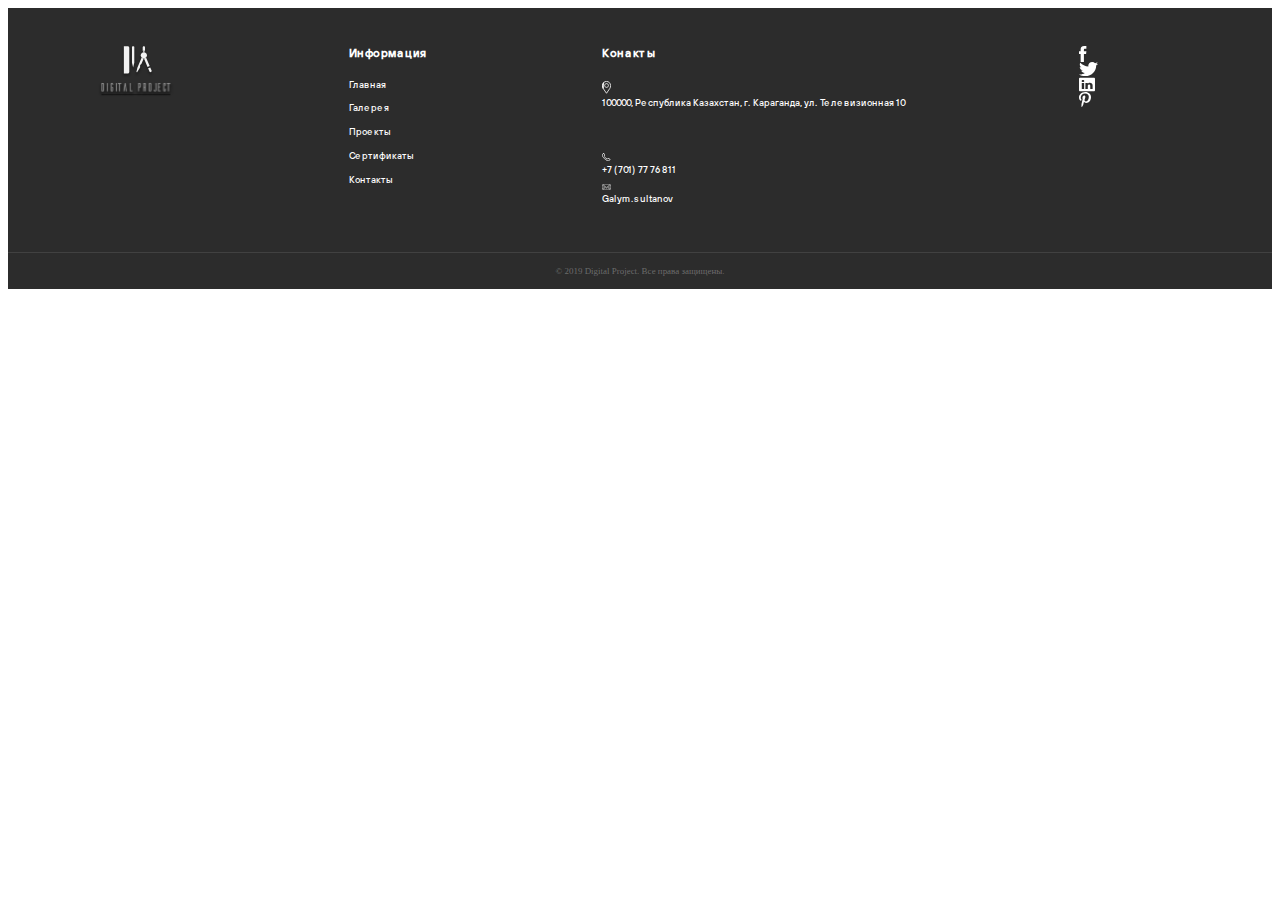
<file: footer.html>
<!DOCTYPE html>
<html lang="ru">
<head>
    <meta charset="UTF-8">
    <meta http-equiv="X-UA-Compatible" content="IE=edge">
    <meta name="viewport" content="width=device-width, initial-scale=1.0">
    <title>Footer</title>
    <link rel="stylesheet" href="./assets/styles/font.css">
    <link rel="stylesheet" href="./assets/styles/footer.css">
</head>
<body>
    <footer class="footer">
        <div class="footer-main">
            <div class="footer-logo">
                <div class="footer-logo-img">
                    <img src="./assets/images/logo-footer.svg" alt="footer-logo">
                </div>
            </div>
            <div class="footer-inform">
                <h3 class="footer-heading">Информация</h3>
                <ul class="footer-menu">
                    <li class="footer-menu-item footer-text">Главная</li>
                    <li class="footer-menu-item footer-text">Галерея</li>
                    <li class="footer-menu-item footer-text">Проекты</li>
                    <li class="footer-menu-item footer-text">Сертификаты</li>
                    <li class="footer-menu-item footer-text">Контакты</li>
                </ul>
            </div>
            <div class="footer-contacts">
                <h3 class="footer-heading">Конакты</h3>
                <div class="footer-address">
                    <div class="contact-icon">
                        <img src="./assets/icons/pin.svg" alt="pin">
                    </div>
                    <p class="footer-text">100000, Республика  Казахстан, г. Караганда, ул. Телевизионная 10</p>
                </div>
                <div class="footer-phone">
                    <div class="contact-icon">
                        <img src="./assets/icons/cell.svg" alt="cell">
                    </div>
                    <p class="footer-text">+7 (701) 77 76 811</p>
                </div>
                <div class="footer-email">
                    <div class="contact-icon">
                        <img src="./assets/icons/envelope.svg" alt="envelope">
                    </div>
                    <p class="footer-text">Galym.sultanov</p>
                </div>
            </div>
            <div class="footer-social">
                <div class="social-icon">
                    <img src="./assets/icons/facebook.svg" alt="facebook">
                </div>
                <div class="social-icon">
                    <img src="./assets/icons/twitter.svg" alt="twitter">
                </div>
                <div class="social-icon">
                    <img src="./assets/icons/LinkedIn.svg" alt="LinkedIn">
                </div>
                <div class="social-icon">
                    <img src="./assets/icons/Pinterest.svg" alt="pinterest">
                </div>
            </div>
        </div>
        <div class="footer-copyright">
            <p class="copyright">© 2019 Digital Project. Все права защищены.</p>
        </div>
    </footer>
</body>
</html>
</file>
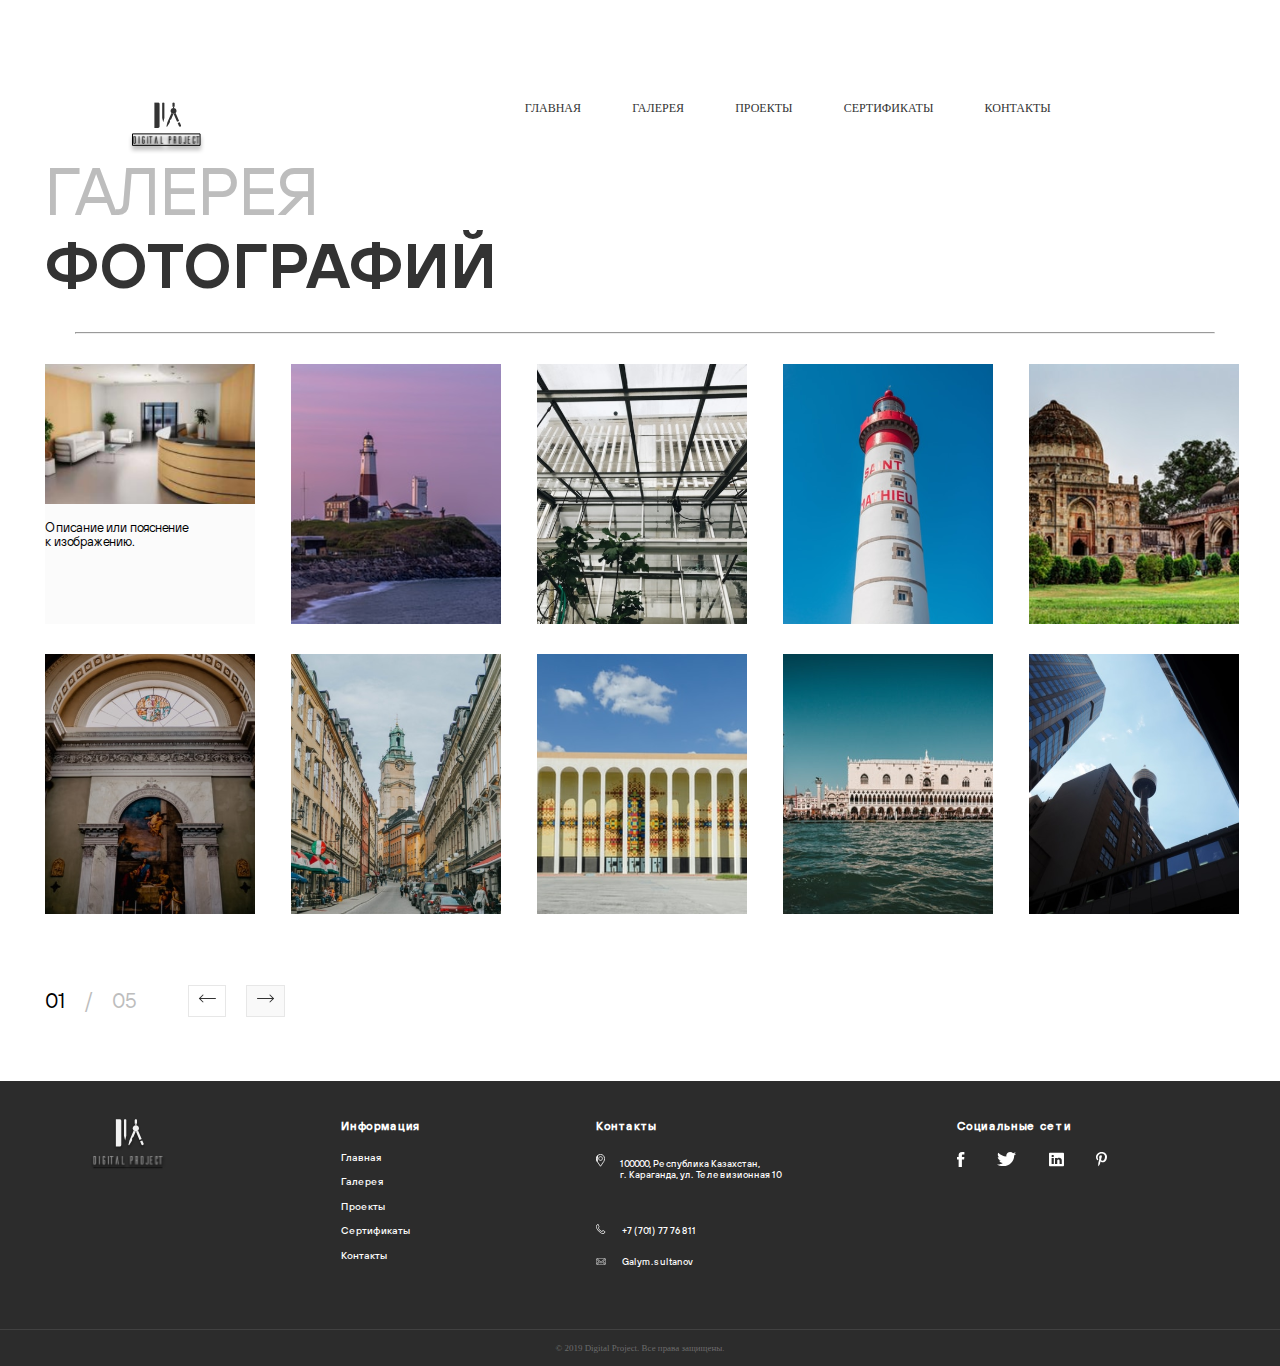
<file: page2.html>
<!DOCTYPE html>
<html lang="ru">

<head>
    <meta charset="UTF-8">
    <meta http-equiv="X-UA-Compatible" content="IE=edge">
    <meta name="viewport" content="width=device-width, initial-scale=1">
    <title>Page2</title>
    <link rel="stylesheet" href="./assets/styles/font.css">
    <link rel="stylesheet" href="./assets/styles/normalize.css">
    <link rel="stylesheet" href="./assets/styles/page2.css">
    <link rel="stylesheet" href="./assets/styles/header.css">
    <link rel="stylesheet" href="./assets/styles/footer.css">
</head>

<body>
    <div class="conteiner-main">
        <header>
            <nav class="menu_nav">
                <img class="logo" src="./assets/images/logo.svg" alt="the site logo" />
                <a class="nav_name" href="./index.html">ГЛАВНАЯ</a>
                <a class="nav_name" href="./page2.html">ГАЛЕРЕЯ</a>
                <a class="nav_name" href="./page3.html">ПРОЕКТЫ</a>
                <a class="nav_name" href="./page5.html">СЕРТИФИКАТЫ</a>
                <a class="nav_name line" href="./page6.html">КОНТАКТЫ</a>
            </nav>
        </header>
    </div>
    <main class="main">

        <h1>ГАЛЕРЕЯ<span class="part2">ФОТОГРАФИЙ</span></h1>
        <hr>
        <div class="gallery">
            <div class="first_img">
                <img class="image" src="assets/images/image19.svg" alt="photo1">
                <p>Описание или пояснение <br> к изображению.</p>
            </div>
            <img class="images" src="assets/images/Rectangle23.svg" alt="photo2">
            <img class="images" src="assets/images/Rectangle24.svg" alt="photo3">
            <img class="images" src="assets/images/Rectangle25.svg" alt="photo4">
            <img class="images" src="assets/images/Rectangle26.svg" alt="photo5">
            <img class="images" src="assets/images/Rectangle27.svg" alt="photo6">
            <img class="images" src="assets/images/Rectangle28.svg" alt="photo7">
            <img class="images" src="assets/images/Rectangle29.svg" alt="photo8">
            <img class="images" src="assets/images/Rectangle30.svg" alt="photo9">
            <img class="images" src="assets/images/Rectangle31.svg" alt="photo10">
        </div>
        <div class="page_number">
            <div class="numbers">01</div>
            <div class="numbers" id="pin">/</div>
            <div class="numbers" id="five">05</div>
            <img class="pin" src="assets/icons/pin.svg" alt="pin">
            <button class="btn1"> <img src="assets/icons/arrow-2-left-long.svg" alt="leftlong"></button>
            <button class="btn2"> <img src="assets/icons/arrow-2-right-long.svg" alt="rightlong"></button>
        </div>
    </main>
    <footer class="footer">
        <div class="footer-main">
            <div class="footer-logo">
                <div class="footer-logo-img">
                    <img src="./assets/images/logo-footer.svg" alt="footer-logo">
                </div>
            </div>
            <div class="footer-inform">
                <h3 class="footer-heading">Информация</h3>
                <ul class="footer-menu">
                    <li class="footer-menu-item footer-text"><a href="./index.html" class="footer-link">Главная</a></li>
                    <li class="footer-menu-item footer-text"><a href="./page2.html" class="footer-link">Галерея</a></li>
                    <li class="footer-menu-item footer-text"><a href="./page3.html" class="footer-link">Проекты</a></li>
                    <li class="footer-menu-item footer-text"><a href="./page5.html" class="footer-link">Сертификаты</a></li>
                    <li class="footer-menu-item footer-text"><a href="./page6.html" class="footer-link">Контакты</a></li>
                </ul>
            </div>
            <div class="footer-connect">
                <h3 class="footer-heading">Контакты</h3>
                <div class="footer-contact footer-address">
                    <div class="contact-icon pin">
                        <img src="./assets/icons/pin.svg" alt="pin">
                    </div>
                    <a class="footer-link footer-text" href="#">100000, Республика  Казахстан, <br /> г. Караганда, ул. Телевизионная 10</a>
                </div>
                <div class="footer-contact footer-cell">
                    <div class="contact-icon cell">
                        <img src="./assets/icons/cell.svg" alt="cell">
                    </div>
                    <a class="footer-link footer-text">+7 (701) 77 76 811</a>
                </div>
                <div class="footer-contact footer-envelope">
                    <div class="contact-icon envelope">
                        <img src="./assets/icons/envelope.svg" alt="envelope">
                    </div>
                    <a class="footer-link footer-text">Galym.sultanov</a>
                </div>
            </div>
            <div class="footer-social">
                <h3 class="footer-heading">Социальные сети</h3>
                <div class="icons">
                     <div class="social-icon">
                        <a href="#"><img src="./assets/icons/facebook.svg" alt="facebook"></a>
                    </div>
                    <div class="social-icon">
                        <a href="#"><img src="./assets/icons/twitter.svg" alt="twitter"></a>
                    </div>
                    <div class="social-icon">
                        <a href="#"><img src="./assets/icons/LinkedIn.svg" alt="LinkedIn"></a>
                    </div>
                    <div class="social-icon">
                        <a href="#"><img src="./assets/icons/Pinterest.svg" alt="pinterest"></a>
                    </div>
                </div>
               
            </div>
        </div>
        <div class="footer-copyright">
            <p class="copyright">© 2019 Digital Project. Все права защищены.</p>
        </div>
    </footer>
</body>

</html>
</file>
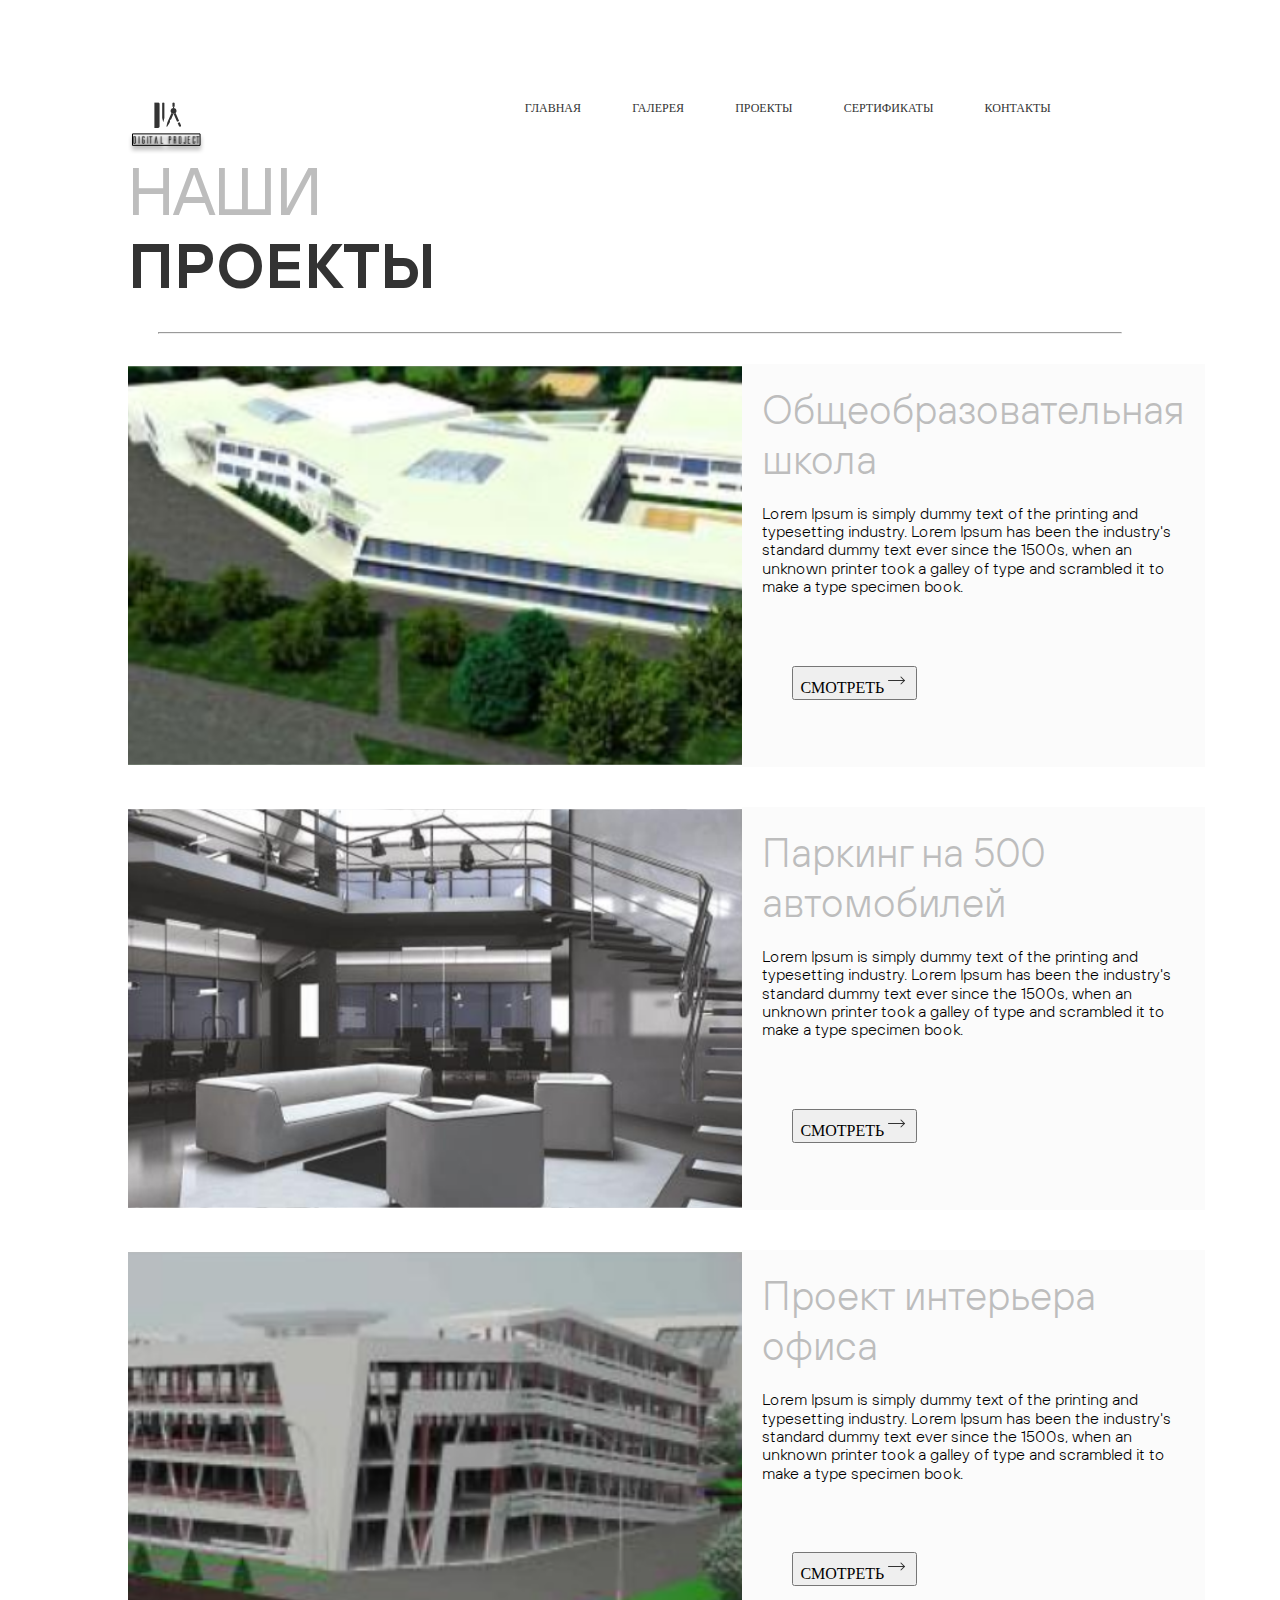
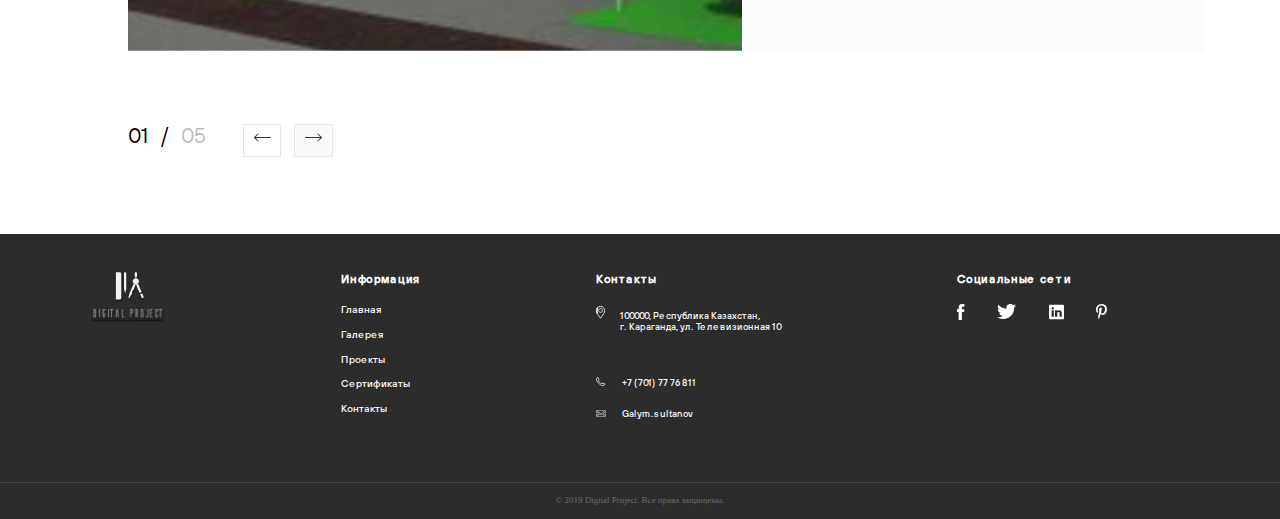
<file: page3.html>
<!DOCTYPE html>
<html lang="ru">

<head>
    <meta charset="UTF-8">
    <meta http-equiv="X-UA-Compatible" content="IE=edge">
    <meta name="viewport" content="width=device-width, initial-scale=1.0">
    <title>Page3</title>
    <link rel="stylesheet" href="./assets/styles/normalize.css">
    <link rel="stylesheet" href="./assets/styles/font.css">
    <link rel="stylesheet" href="./assets/styles/page3.css">
    <link rel="stylesheet" href="./assets/styles/footer.css">
    <link rel="stylesheet" href="./assets/styles/header.css">
</head>

<body>
    <div class="conteiner-main">
        <header>
            <nav class="menu_nav">
                <img class="logo" src="./assets/images/logo.svg" alt="the site logo" />
                <a class="nav_name" href="./index.html">ГЛАВНАЯ</a>
                <a class="nav_name" href="./page2.html">ГАЛЕРЕЯ</a>
                <a class="nav_name" href="./page3.html">ПРОЕКТЫ</a>
                <a class="nav_name" href="./page5.html">СЕРТИФИКАТЫ</a>
                <a class="nav_name line" href="./page6.html">КОНТАКТЫ</a>
            </nav>
        </header>
    </div>
    <main class="main">
        <h1>НАШИ<span class="part2">ПРОЕКТЫ</span></h1>
        <hr>
            <div class="block">
                <div class="photo1">
                    <img class="image" src="assets/images/image 30.svg" alt="photo1">
                </div>
                <div class="block_part">
                    <p class="h_block">Общеобразовательная школа</p>
                    <p class="text">Lorem Ipsum is simply dummy text of the printing and typesetting industry. Lorem Ipsum
                        has been the
                        industry's standard dummy text ever since the 1500s, when an unknown printer took a galley of type
                        and
                        scrambled it to make a type specimen book.</p>
                    <button class="btn">СМОТРЕТЬ<img src="./assets/icons/arrow-2-right-long.svg" class="btn_arrow_right"
                            alt="arrow"> </button>
                </div>

                <div class="photo2">
                    <img class="image" src="assets/images/image 33.svg" alt="photo2">
                </div>
                <div class="block_part">
                    <p class="h_block">Паркинг на 500 автомобилей</p>
                    <p class="text">Lorem Ipsum is simply dummy text of the printing and typesetting industry. Lorem Ipsum
                        has been the industry's standard dummy text ever since the 1500s, when an unknown printer took a
                        galley of type and scrambled it to make a type specimen book.</p>
                    <button class="btn">СМОТРЕТЬ<img src="./assets/icons/arrow-2-right-long.svg" class="btn_arrow_right"
                            alt="arrow"> </button>
                </div>

                <div class="photo3">
                    <img class="image" src="assets/images/image 32.svg" alt="photo3">
                </div>
                <div class="block_part">
                    <p class="h_block">Проект интерьера офиса</p>
                    <p class="text">Lorem Ipsum is simply dummy text of the printing and typesetting industry. Lorem Ipsum
                        has been the industry's standard dummy text ever since the 1500s, when an unknown printer took a
                        galley of type and scrambled it to make a type specimen book.</p>
                    <button class="btn">СМОТРЕТЬ<img src="./assets/icons/arrow-2-right-long.svg" class="btn_arrow_right"
                            alt="arrow"> </button>
                </div>
            </div>

        <div class="page_number">
            <div class="numbers">01</div>
            <div class="numbers" id="pin">/</div>
            <div class="numbers" id="five">05</div>
            <img class="pin" src="assets/icons/pin.svg" alt="pin">
            <button class="btn1"> <img src="assets/icons/arrow-2-left-long.svg" alt="leftlong"></button>
            <button class="btn2"> <img src="assets/icons/arrow-2-right-long.svg" alt="rightlong"></button>
        </div>
    </div>
    </main>
    <footer class="footer">
        <div class="footer-main">
            <div class="footer-logo">
                <div class="footer-logo-img">
                    <img src="./assets/images/logo-footer.svg" alt="footer-logo">
                </div>
            </div>
            <div class="footer-inform">
                <h3 class="footer-heading">Информация</h3>
                <ul class="footer-menu">
                    <li class="footer-menu-item footer-text"><a href="./index.html" class="footer-link">Главная</a></li>
                    <li class="footer-menu-item footer-text"><a href="./page2.html" class="footer-link">Галерея</a></li>
                    <li class="footer-menu-item footer-text"><a href="./page3.html" class="footer-link">Проекты</a></li>
                    <li class="footer-menu-item footer-text"><a href="./page5.html" class="footer-link">Сертификаты</a></li>
                    <li class="footer-menu-item footer-text"><a href="./page6.html" class="footer-link">Контакты</a></li>
                </ul>
            </div>
            <div class="footer-connect">
                <h3 class="footer-heading">Контакты</h3>
                <div class="footer-contact footer-address">
                    <div class="contact-icon pin">
                        <img src="./assets/icons/pin.svg" alt="pin">
                    </div>
                    <a class="footer-link footer-text" href="#">100000, Республика  Казахстан, <br /> г. Караганда, ул. Телевизионная 10</a>
                </div>
                <div class="footer-contact footer-cell">
                    <div class="contact-icon cell">
                        <img src="./assets/icons/cell.svg" alt="cell">
                    </div>
                    <a class="footer-link footer-text">+7 (701) 77 76 811</a>
                </div>
                <div class="footer-contact footer-envelope">
                    <div class="contact-icon envelope">
                        <img src="./assets/icons/envelope.svg" alt="envelope">
                    </div>
                    <a class="footer-link footer-text">Galym.sultanov</a>
                </div>
            </div>
            <div class="footer-social">
                <h3 class="footer-heading">Социальные сети</h3>
                <div class="icons">
                     <div class="social-icon">
                        <a href="#"><img src="./assets/icons/facebook.svg" alt="facebook"></a>
                    </div>
                    <div class="social-icon">
                        <a href="#"><img src="./assets/icons/twitter.svg" alt="twitter"></a>
                    </div>
                    <div class="social-icon">
                        <a href="#"><img src="./assets/icons/LinkedIn.svg" alt="LinkedIn"></a>
                    </div>
                    <div class="social-icon">
                        <a href="#"><img src="./assets/icons/Pinterest.svg" alt="pinterest"></a>
                    </div>
                </div>
               
            </div>
        </div>
        <div class="footer-copyright">
            <p class="copyright">© 2019 Digital Project. Все права защищены.</p>
        </div>
    </footer>
</body>

</html>
</file>
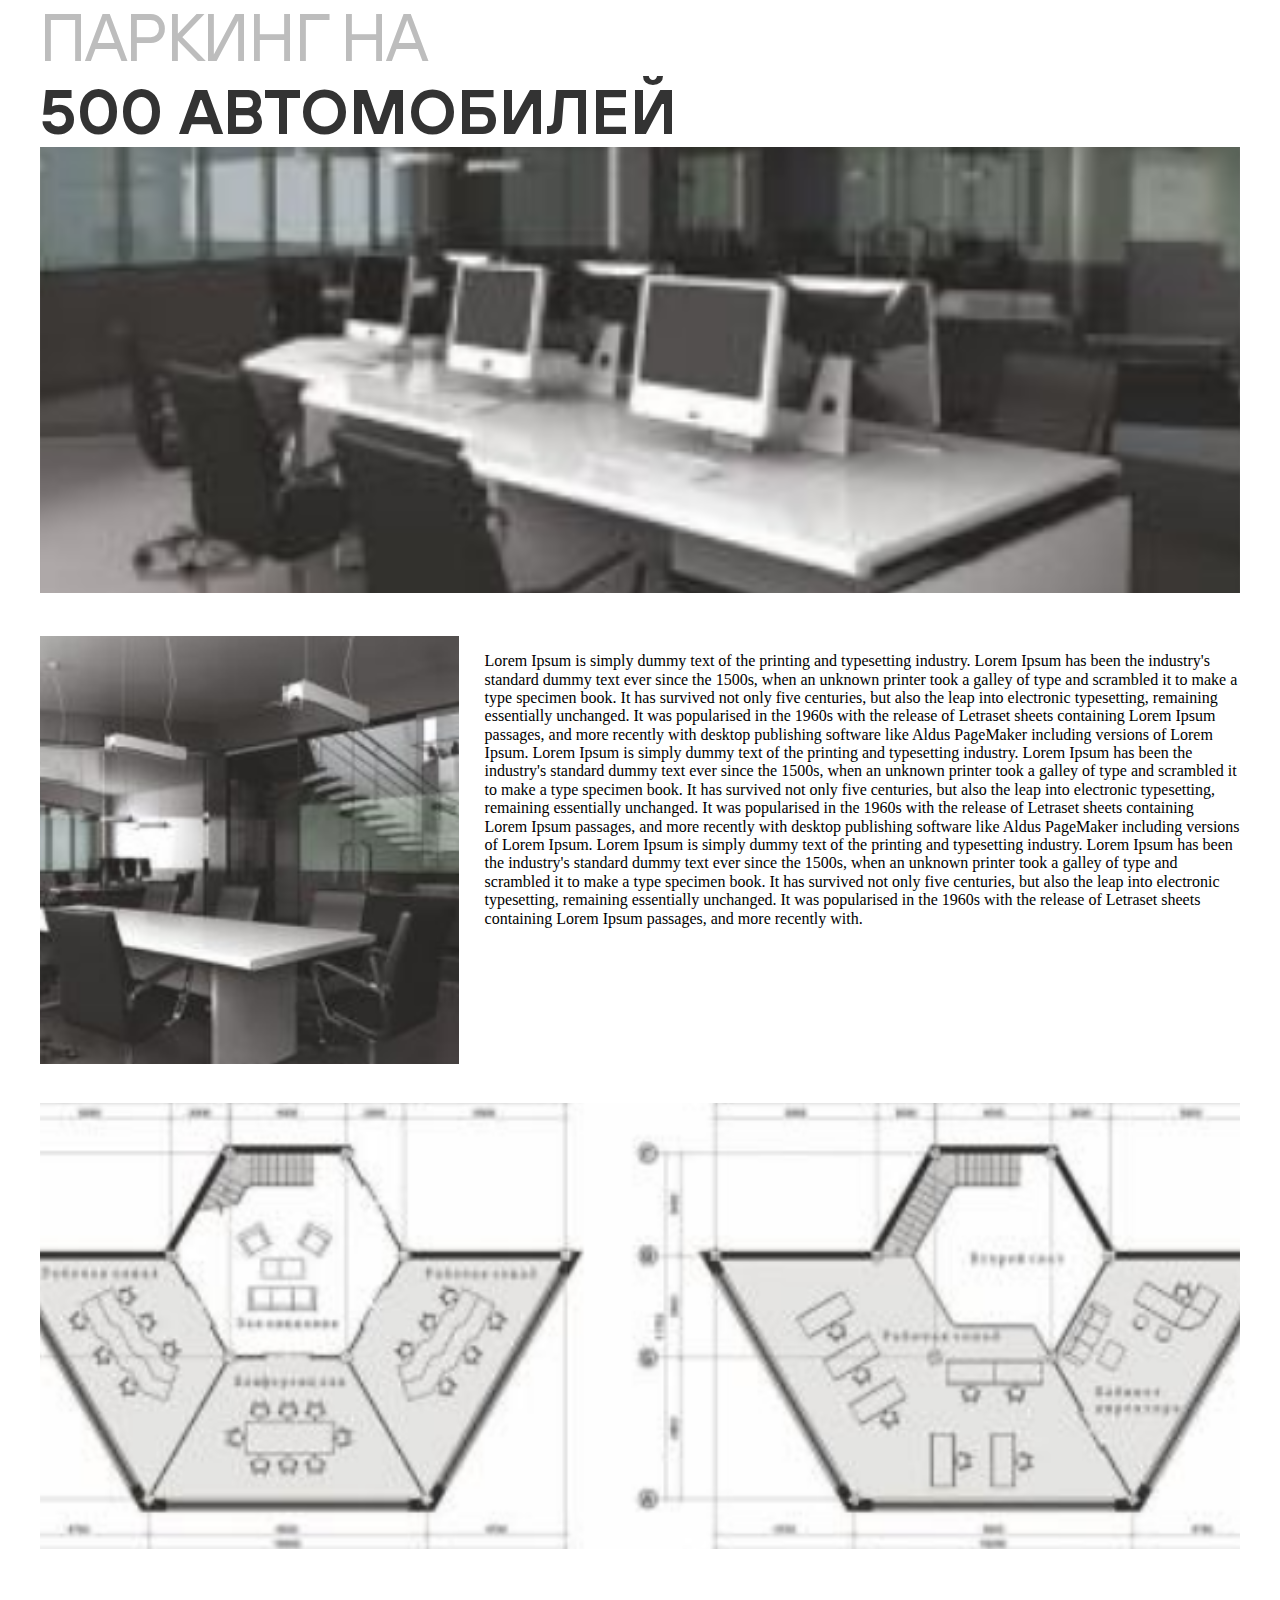
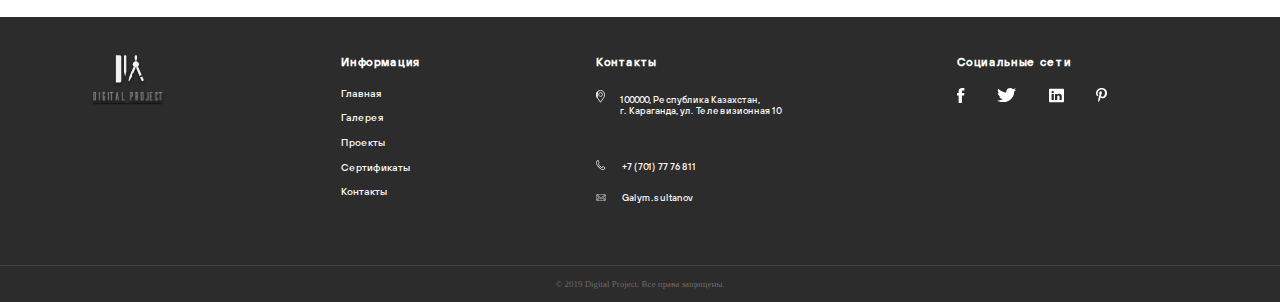
<file: page4.html>
<!DOCTYPE html>
<html lang="ru">
<head>
    <meta charset="UTF-8">
    <meta http-equiv="X-UA-Compatible" content="IE=edge">
    <meta name="viewport" content="width=device-width, initial-scale=1.0">
    <link rel="stylesheet" href="./assets/styles/normalize.css">
    <link rel="stylesheet" href="./assets/styles/font.css">
    <link rel="stylesheet" href="./assets/styles/page4.css">
    <link rel="stylesheet" href="./assets/styles/footer.css">
    <title>Page4</title>
</head>
<body>
    <main class="main">
        
        <h1>ПАРКИНГ НА<span class="part2">500 АВТОМОБИЛЕЙ</span></h1>
        <div class="img-1">
            <img src="./assets/images/image 333.svg" alt="img1">
        </div>
        <div class="img-2">
            <img src="./assets/images/image344.svg" alt="img2">
            <p>
                Lorem Ipsum is simply dummy text of the printing and typesetting industry. Lorem Ipsum has been the industry's standard dummy text ever since the 1500s, when an unknown printer took a galley of type and scrambled it to make a type specimen book. It has survived not only five centuries, but also the leap into electronic typesetting, remaining essentially unchanged. It was popularised in the 1960s with the release of Letraset sheets containing Lorem Ipsum passages, and more recently with desktop publishing software like Aldus PageMaker including versions of Lorem Ipsum. Lorem Ipsum is simply dummy text of the printing and typesetting industry. Lorem Ipsum has been the industry's standard dummy text ever since the 1500s, when an unknown printer took a galley of type and scrambled it to make a type specimen book. It has survived not only five centuries, but also the leap into electronic typesetting, remaining essentially unchanged. It was popularised in the 1960s with the release of Letraset sheets containing Lorem Ipsum passages, and more recently with desktop publishing software like Aldus PageMaker including versions of Lorem Ipsum. Lorem Ipsum is simply dummy text of the printing and typesetting industry. Lorem Ipsum has been the industry's standard dummy text ever since the 1500s, when an unknown printer took a galley of type and scrambled it to make a type specimen book. It has survived not only five centuries, but also the leap into electronic typesetting, remaining essentially unchanged. It was popularised in the 1960s with the release of Letraset sheets containing Lorem Ipsum passages, and more recently with.
            </p>
        </div>
        <div class="img-3">
            <img src="./assets/images/image 35.svg" alt="img1">
        </div>
    </main>
    <footer class="footer">
        <div class="footer-main">
            <div class="footer-logo">
                <div class="footer-logo-img">
                    <img src="./assets/images/logo-footer.svg" alt="footer-logo">
                </div>
            </div>
            <div class="footer-inform">
                <h3 class="footer-heading">Информация</h3>
                <ul class="footer-menu">
                    <li class="footer-menu-item footer-text"><a href="./index.html" class="footer-link">Главная</a></li>
                    <li class="footer-menu-item footer-text"><a href="./page2.html" class="footer-link">Галерея</a></li>
                    <li class="footer-menu-item footer-text"><a href="./page3.html" class="footer-link">Проекты</a></li>
                    <li class="footer-menu-item footer-text"><a href="./page5.html" class="footer-link">Сертификаты</a></li>
                    <li class="footer-menu-item footer-text"><a href="./page6.html" class="footer-link">Контакты</a></li>
                </ul>
            </div>
            <div class="footer-connect">
                <h3 class="footer-heading">Контакты</h3>
                <div class="footer-contact footer-address">
                    <div class="contact-icon pin">
                        <img src="./assets/icons/pin.svg" alt="pin">
                    </div>
                    <a class="footer-link footer-text" href="#">100000, Республика  Казахстан, <br /> г. Караганда, ул. Телевизионная 10</a>
                </div>
                <div class="footer-contact footer-cell">
                    <div class="contact-icon cell">
                        <img src="./assets/icons/cell.svg" alt="cell">
                    </div>
                    <a class="footer-link footer-text">+7 (701) 77 76 811</a>
                </div>
                <div class="footer-contact footer-envelope">
                    <div class="contact-icon envelope">
                        <img src="./assets/icons/envelope.svg" alt="envelope">
                    </div>
                    <a class="footer-link footer-text">Galym.sultanov</a>
                </div>
            </div>
            <div class="footer-social">
                <h3 class="footer-heading">Социальные сети</h3>
                <div class="icons">
                     <div class="social-icon">
                        <a href="#"><img src="./assets/icons/facebook.svg" alt="facebook"></a>
                    </div>
                    <div class="social-icon">
                        <a href="#"><img src="./assets/icons/twitter.svg" alt="twitter"></a>
                    </div>
                    <div class="social-icon">
                        <a href="#"><img src="./assets/icons/LinkedIn.svg" alt="LinkedIn"></a>
                    </div>
                    <div class="social-icon">
                        <a href="#"><img src="./assets/icons/Pinterest.svg" alt="pinterest"></a>
                    </div>
                </div>
               
            </div>
        </div>
        <div class="footer-copyright">
            <p class="copyright">© 2019 Digital Project. Все права защищены.</p>
        </div>
    </footer>
</body>
</html>
</file>
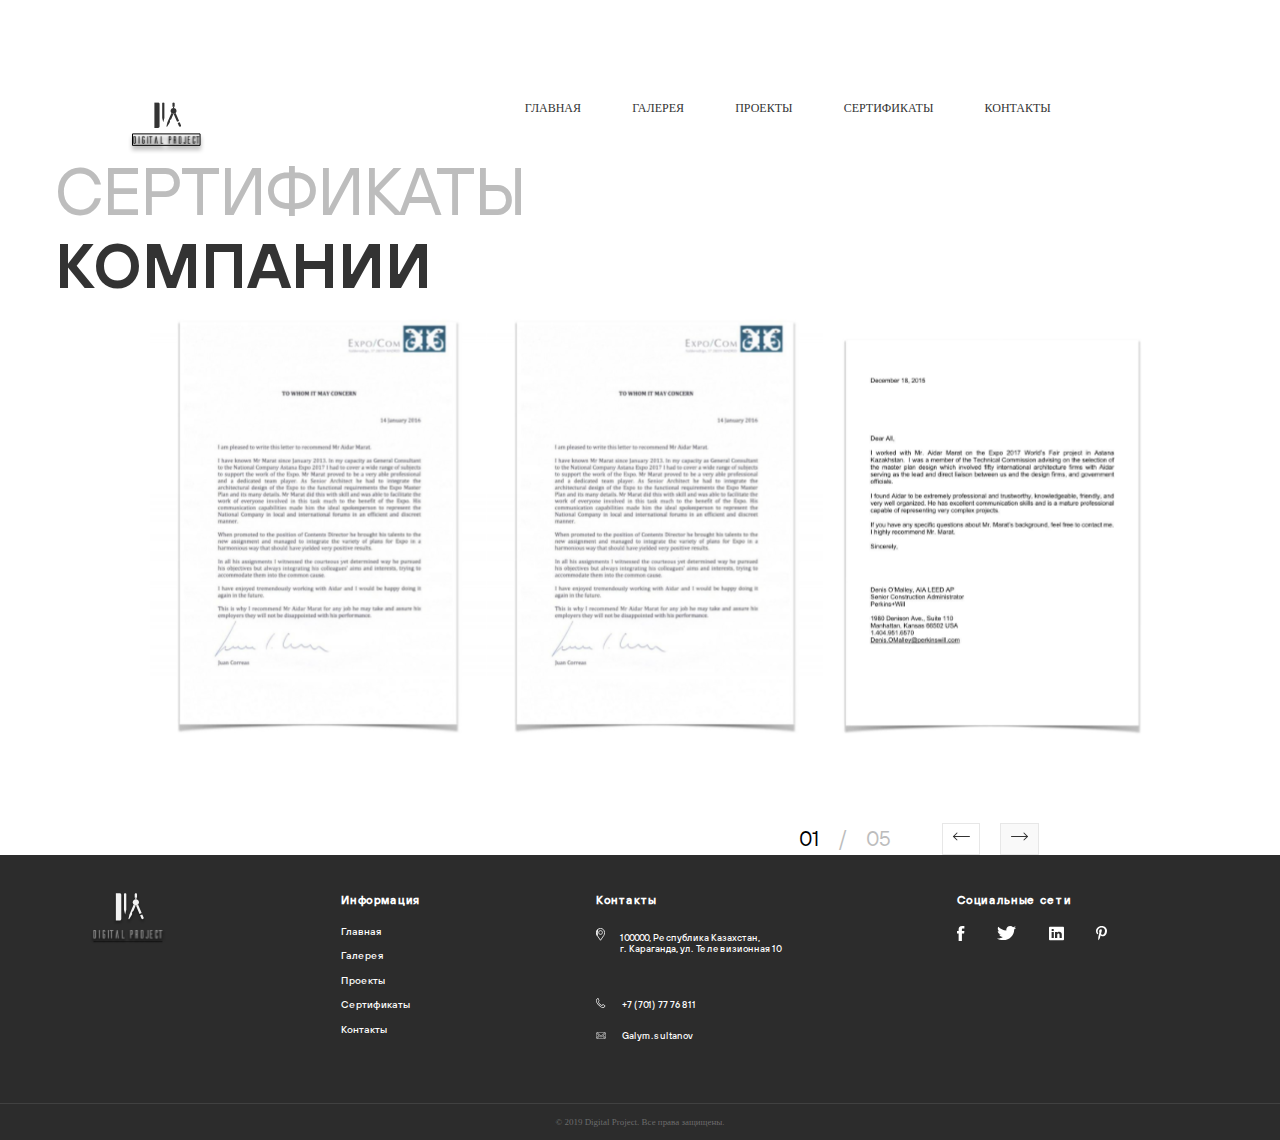
<file: page5.html>
<!DOCTYPE html>
<html lang="ru">

<head>
    <meta charset="UTF-8">
    <meta http-equiv="X-UA-Compatible" content="IE=edge">
    <meta name="viewport" content="width=device-width, initial-scale=1.0">
    <title>Page5</title>
    <link rel="stylesheet" href="./assets/styles/font.css">
    <link rel="stylesheet" href="./assets/styles/normalize.css">
    <link rel="stylesheet" href="./assets/styles/page5.css">
    <link rel="stylesheet" href="./assets/styles/header.css">
    <link rel="stylesheet" href="./assets/styles/footer.css">
</head>

<body>
    <div class="conteiner-main">
        <header>
            <nav class="menu_nav">
                <img class="logo" src="./assets/images/logo.svg" alt="the site logo" />
                <a class="nav_name" href="./index.html">ГЛАВНАЯ</a>
                <a class="nav_name" href="./page2.html">ГАЛЕРЕЯ</a>
                <a class="nav_name" href="./page3.html">ПРОЕКТЫ</a>
                <a class="nav_name" href="./page5.html">СЕРТИФИКАТЫ</a>
                <a class="nav_name line" href="./page6.html">КОНТАКТЫ</a>
            </nav>
        </header>
    </div>
    <main class="main">

        <h1>СЕРТИФИКАТЫ<span class="part2">КОМПАНИИ</span></h1>
        <div class="gallery">
            <img class="images" src="assets/images/photo_2019-05-23_19-46-10-800x1067.svg" alt="photo1">
            <img class="images" src="assets/images/photo_2019-05-23_19-46-10-800x1067.svg" alt="photo2">
            <img class="images" src="assets/images/photo_2019-05-23_19-46-09.svg" alt="photo3">
        </div>
        <div class="page_number">
            <div class="numbers">01</div>
            <div class="numbers" id="pin">/</div>
            <div class="numbers" id="five">05</div>
            <img class="pin" src="assets/icons/pin.svg" alt="pin">
            <button class="btn1"> <img src="assets/icons/arrow-2-left-long.svg" alt="leftlong"></button>
            <button class="btn2"> <img src="assets/icons/arrow-2-right-long.svg" alt="rightlong"></button>
        </div>
    </main>
    <footer class="footer">
        <div class="footer-main">
            <div class="footer-logo">
                <div class="footer-logo-img">
                    <img src="./assets/images/logo-footer.svg" alt="footer-logo">
                </div>
            </div>
            <div class="footer-inform">
                <h3 class="footer-heading">Информация</h3>
                <ul class="footer-menu">
                    <li class="footer-menu-item footer-text"><a href="./index.html" class="footer-link">Главная</a></li>
                    <li class="footer-menu-item footer-text"><a href="./page2.html" class="footer-link">Галерея</a></li>
                    <li class="footer-menu-item footer-text"><a href="./page3.html" class="footer-link">Проекты</a></li>
                    <li class="footer-menu-item footer-text"><a href="./page5.html" class="footer-link">Сертификаты</a></li>
                    <li class="footer-menu-item footer-text"><a href="./page6.html" class="footer-link">Контакты</a></li>
                </ul>
            </div>
            <div class="footer-connect">
                <h3 class="footer-heading">Контакты</h3>
                <div class="footer-contact footer-address">
                    <div class="contact-icon pin">
                        <img src="./assets/icons/pin.svg" alt="pin">
                    </div>
                    <a class="footer-link footer-text" href="#">100000, Республика  Казахстан, <br /> г. Караганда, ул. Телевизионная 10</a>
                </div>
                <div class="footer-contact footer-cell">
                    <div class="contact-icon cell">
                        <img src="./assets/icons/cell.svg" alt="cell">
                    </div>
                    <a class="footer-link footer-text">+7 (701) 77 76 811</a>
                </div>
                <div class="footer-contact footer-envelope">
                    <div class="contact-icon envelope">
                        <img src="./assets/icons/envelope.svg" alt="envelope">
                    </div>
                    <a class="footer-link footer-text">Galym.sultanov</a>
                </div>
            </div>
            <div class="footer-social">
                <h3 class="footer-heading">Социальные сети</h3>
                <div class="icons">
                     <div class="social-icon">
                        <a href="#"><img src="./assets/icons/facebook.svg" alt="facebook"></a>
                    </div>
                    <div class="social-icon">
                        <a href="#"><img src="./assets/icons/twitter.svg" alt="twitter"></a>
                    </div>
                    <div class="social-icon">
                        <a href="#"><img src="./assets/icons/LinkedIn.svg" alt="LinkedIn"></a>
                    </div>
                    <div class="social-icon">
                        <a href="#"><img src="./assets/icons/Pinterest.svg" alt="pinterest"></a>
                    </div>
                </div>
               
            </div>
        </div>
        <div class="footer-copyright">
            <p class="copyright">© 2019 Digital Project. Все права защищены.</p>
        </div>
    </footer>
</body>

</html>
</file>
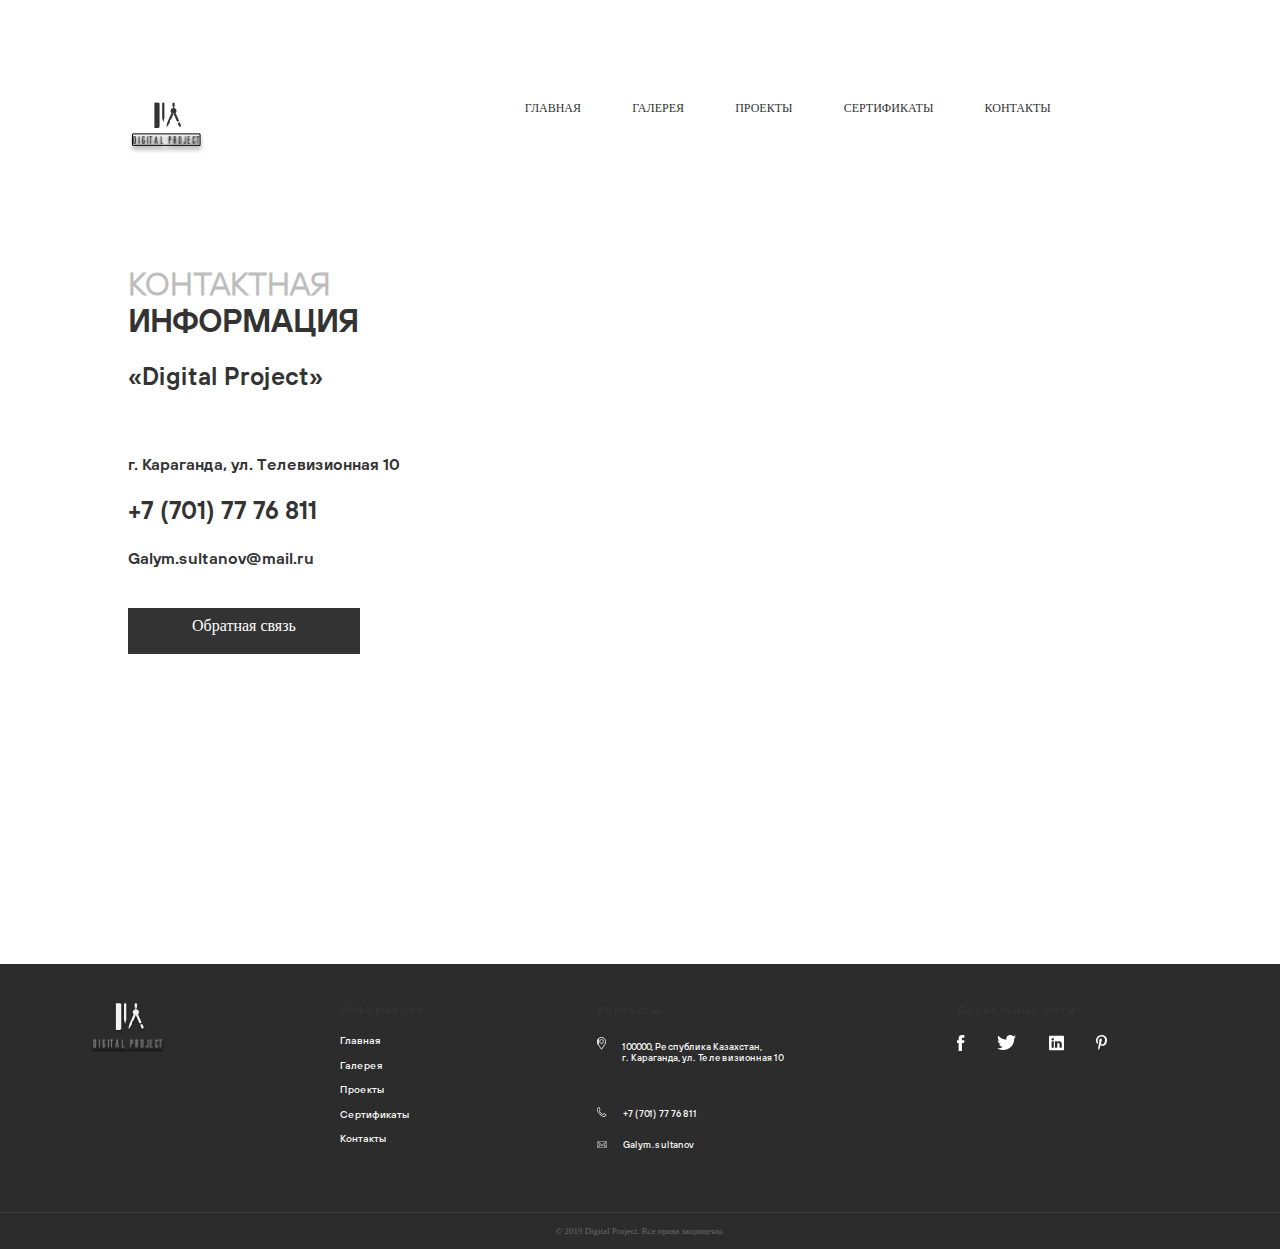
<file: page6.html>
<!DOCTYPE html>
<html lang="ru">

<head>
    <meta charset="UTF-8">
    <meta http-equiv="X-UA-Compatible" content="IE=edge">
    <meta name="viewport" content="width=device-width, initial-scale=1.0">
    <link rel="stylesheet" href="./assets/styles/page6.css">
    <link rel="stylesheet" href="./assets/styles/normalize.css">
    <link rel="stylesheet" href="./assets/styles/header.css">
    <link rel="stylesheet" href="./assets/styles/footer.css">
    <link rel="stylesheet" href="./assets/fonts/TTHoves-Regular.ttf">
    <link rel="stylesheet" href="./assets/styles/font.css">
    <title>Page6</title>
</head>

<body>
    <div class="container-main">

        <header>
            <nav>
                <img class="logo" src="./assets/images/logo.svg" alt="the site logo" />
                <a class="nav_name" href="./index.html">ГЛАВНАЯ</a>
                <a class="nav_name" href="./page2.html">ГАЛЕРЕЯ</a>
                <a class="nav_name" href="./page3.html">ПРОЕКТЫ</a>
                <a class="nav_name" href="./page5.html">СЕРТИФИКАТЫ</a>
                <a class="nav_name line" href="./page6.html">КОНТАКТЫ</a>
            </nav>
        </header>


        <div class="container_contact-info">

            <div class="container-info">
                <h1>КОНТАКТНАЯ<span class="part2">ИНФОРМАЦИЯ</span></h1>
                <h3>«Digital Project»</h3>
                <br>
                <h4>г. Караганда, ул. Телевизионная 10</h4>
                <h3>+7 (701) 77 76 811</h3>
                <h4>Galym.sultanov@mail.ru</h4>

                <a href="#"> <button class="btn_dark_two">Обратная связь</button></a>
            </div>
            <div class="container-map">
                <iframe src=" https://www.google.com/maps/embed?pb=!1m18!1m12!1m3!1d1286.9814532052796!2d73.08416731779208!3d49.82436236650402!2m3!1f0!2f0!3f0!3m2!1i1024!2i768!4f13.1!3m3!1m2!1s0x424346c3b32ffcaf%3A0x41481e634d919f9e!2sUlitsa%20Televizionnaya%2010%2C%20Karagandy%20100000%2C%20Kazakhstan!5e0!3m2!1sen!2sca!4v1623613949191!5m2!1sen!2sca
                    " width="600 " height="450 " style="border:0; " allowfullscreen=" " loading="lazy "></iframe>

            </div>

        </div>




    </div>
    <footer class="footer">
        <div class="footer-main">
            <div class="footer-logo">
                <div class="footer-logo-img">
                    <img src="./assets/images/logo-footer.svg" alt="footer-logo">
                </div>
            </div>
            <div class="footer-inform">
                <h3 class="footer-heading">Информация</h3>
                <ul class="footer-menu">
                    <li class="footer-menu-item footer-text"><a href="./index.html" class="footer-link">Главная</a></li>
                    <li class="footer-menu-item footer-text"><a href="./page2.html" class="footer-link">Галерея</a></li>
                    <li class="footer-menu-item footer-text"><a href="./page3.html" class="footer-link">Проекты</a></li>
                    <li class="footer-menu-item footer-text"><a href="./page5.html" class="footer-link">Сертификаты</a></li>
                    <li class="footer-menu-item footer-text"><a href="./page6.html" class="footer-link">Контакты</a></li>
                </ul>
            </div>
            <div class="footer-connect">
                <h3 class="footer-heading">Контакты</h3>
                <div class="footer-contact footer-address">
                    <div class="contact-icon pin">
                        <img src="./assets/icons/pin.svg" alt="pin">
                    </div>
                    <a class="footer-link footer-text" href="#">100000, Республика  Казахстан, <br /> г. Караганда, ул. Телевизионная 10</a>
                </div>
                <div class="footer-contact footer-cell">
                    <div class="contact-icon cell">
                        <img src="./assets/icons/cell.svg" alt="cell">
                    </div>
                    <a class="footer-link footer-text">+7 (701) 77 76 811</a>
                </div>
                <div class="footer-contact footer-envelope">
                    <div class="contact-icon envelope">
                        <img src="./assets/icons/envelope.svg" alt="envelope">
                    </div>
                    <a class="footer-link footer-text">Galym.sultanov</a>
                </div>
            </div>
            <div class="footer-social">
                <h3 class="footer-heading">Социальные сети</h3>
                <div class="icons">
                    <div class="social-icon">
                        <a href="#"><img src="./assets/icons/facebook.svg" alt="facebook"></a>
                    </div>
                    <div class="social-icon">
                        <a href="#"><img src="./assets/icons/twitter.svg" alt="twitter"></a>
                    </div>
                    <div class="social-icon">
                        <a href="#"><img src="./assets/icons/LinkedIn.svg" alt="LinkedIn"></a>
                    </div>
                    <div class="social-icon">
                        <a href="#"><img src="./assets/icons/Pinterest.svg" alt="pinterest"></a>
                    </div>
                </div>

            </div>
        </div>
        <div class="footer-copyright">
            <p class="copyright">© 2019 Digital Project. Все права защищены.</p>
        </div>
    </footer>
</body>

</html>
</file>
<file: assets/styles/font.css>
@font-face {
    font-family: TTHoves-Regular;
    src: url(../fonts/TTHoves-Regular.ttf);
}

@font-face {
    font-family: TTHoves-Medium;
    src: url(../fonts//TTHoves-Medium.ttf);
}

@font-face {
    font-family: TTHoves-Light;
    src: url(../fonts/TTHoves-Light.ttf);
}

@font-face {
    font-family: TTHoves-DemiBold;
    src: url(../fonts/TTHoves-DemiBold.ttf);
}

@font-face {
    font-family: TTHoves-Bold;
    src: url(../fonts/TTHoves-Bold.ttf);
}

@font-face {
    font-family: SFProDisplay;
    src: url(../fonts/SFProDisplay-Black.ttf);
}
</file>
<file: assets/styles/footer.css>
.footer {
    background-color: #2C2C2C;
    color: #fff;
    font-family: 'TTHoves-Medium';
}

.footer-main {
    padding: 3vw 11vw 3vw 7vw;
    display: flex;
    justify-content: space-between;
    border-bottom: 1px solid rgba(255, 255, 255, 0.1);
}

.footer-logo-img {
    width: 6vw;
}

.footer-logo-img img {
    width: 100%;
}

.footer-heading {
    font-size: 0.9vw;
    letter-spacing: 0.05vw;
    margin: 0 0 1.5vw 0;
}

.footer-menu {
    padding: 0;
}

.footer-menu-item {
    list-style-type: none;
    padding-bottom: 1vw;
}

.footer-link {
    font-size: 0.8vw;
    text-decoration: none;
    color: #fff;
}

.footer-link:hover {
    font-family: 'TTHoves-Bold';
}

.footer-contact {
    width: 14.5vw;
    display: flex;
    align-items: baseline;
}

.contact-icon {
    margin-right: 1.2vw;
    width: 0.7vw;
}

.contact-icon img {
    width: 100%;
}

.cell, .envelope {
    width: 0.8vw;
}

.footer-text {
    margin: 0;
    font-size: 0.73vw;
}

.footer-address {
    margin-bottom: 3vw;
}

.footer-cell {
    padding-bottom: 1vw;
}

.icons {
    display: flex;
    align-items: end;
}

.social-icon {
    margin-right: 2.5vw;
    height: 1.2vw;
}

.social-icon img {
    height: 100%;
}

.copyright {
    text-align: center;
    font-size: 0.7vw;
    font-family: "OpenSans-Regular";
    color: rgba(255, 255, 255, 0.3);
    margin: 0;
    padding: 1vw 0;
}

@media screen and (max-width: 770px) {
    .footer-heading {
        font-size: 2.5vw;
        margin-top: 1.5vw;
    }

    .footer-menu-item {
        padding: 2vw;
    }

    .footer-link {
        font-size: 2vw;
    }

    .footer-main {
        display: block;
        text-align: center;
    }

    .footer-logo-img {
        margin: 2vw auto;
        width: 15vw;
    }

    .footer-contact {
        width: 100%;
        justify-content: center;
        padding: 2vw;
        margin-left: -2vw;
    }

    .footer-address {
        margin-bottom: 0;
    }

    .contact-icon {
        width: 2vw;
    }

    .icons {
        justify-content: center;
    }

    .social-icon {
        padding: 1vw;
        height: 3vw;
    }

    .copyright {
        text-align: center;
        font-size: 1.5vw;
    }
}
</file>
<file: assets/styles/page2.css>
.main {
    max-width: 1200px;
    margin: 0 auto;
    padding-bottom: 5vw;
    padding-left: 30px;
    padding-right: 20px;
}

hr {
    background: #F2F2F2;
    margin: 30px;
}

.gallery {
    display: grid;
    grid-template-columns: repeat(5, 1fr);
    grid-template-rows: 1fr 1fr;
    grid-gap: 30px;
}
@media  screen and (max-width: 1050px) {
    .gallery {
    grid-template-columns: repeat(4, 1fr)
    }}
@media  screen and (max-width: 1024px) {
    .gallery {
    grid-template-columns: repeat(3, 1fr)
    }

@media  screen and (max-width: 768px) {
.gallery {
grid-template-columns: repeat(2, 1fr)
}
}
@media  screen and (max-width: 480px) {
    .gallery {
    display: flex;
    flex-direction: column;
    align-content: center;
    }
}}


.images {
    width: 210px;
    height: 260px;

}

.first_img {
    width: 210px;
    height: 260px;
    background-color: #FBFBFB;
}

.page_number {
    margin-top: 71px;
    width: 20%;
    display: flex;
    justify-content: space-between;
    align-items: center;
}

.btn1 {
    background-color: white;
    border: 1px solid #e7e7e7;
}

.btn2 {
    background-color: #F9F9F9;
    border: 1px solid #e7e7e7;
}
h1 {
    font-family: TTHoves-Light;
    color: #BDBDBD;
    font-size: 4em;
    margin: 0;
}
h1 > span::before {
    content: "\A";
    white-space: pre;
}
.part2{     font-family: TTHoves-DemiBold;
    color: #333333;
    font-size: 1em;}


p {
    font-family: TTHoves-Regular;
    font-size: 0.8em;
    text-align: start;
}

.numbers {
    font-family: TTHoves-Regular;
    font-size: 1.3em;
}

#five {
    color: #BDBDBD;
}

#pin {
    color: #BDBDBD;
}
</file>
<file: assets/styles/header.css>
/* Файл стилей для header */

.nav_name {
    font-family: TT Hoves;
    font-style: normal;
    font-weight: normal;
    font-size: 12px;
    line-height: 12px;
    color: #333333;
}

.conteiner-main {
    width: 80vw;
    margin: auto;
}

nav {
    display: flex;
    justify-content: flex-end;
    margin-top: 10%;
}

.nav_name {
    padding-right: 5%;
    text-decoration: none;
}

.nav_name:hover {
    text-decoration: overline underline;
}

.logo {
    margin-right: auto;
}

.line {
    margin-right: 50px;
}
</file>
<file: assets/styles/page3.css>
/* Файл стилей для page3  */

.main {
    height: max-content;
    max-width: 80vw;
    margin: auto;
    padding-bottom: 6vw;
}

.block {
    display: grid;
    grid-template-columns: 60% 1fr;
    grid-template-rows: 1fr 1fr 1fr;
    grid-row-gap: 40px;
}

.h_block {
    font-family: TTHoves-Light;
    font-style: normal;
    color: #BDBDBD;
    font-weight: 300;
    font-size: 40px;
    line-height: 50px;
    margin: 20px;
}

h1 {
    font-family: TTHoves-Light;
    color: #BDBDBD;
    font-size: 4em;
    margin: 0;
}
h1 > span::before {
    content: "\A";
    white-space: pre;
}
.part2{     font-family: TTHoves-DemiBold;
    color: #333333;
    font-size: 1em;}

hr {
    background: #F2F2F2;
    margin: 30px;
}

.text {
    font-family: TTHoves-Light;
    font-style: normal;
    color: #000000;
    font-weight: 300;
    font-size: 16px;
    margin: 20px;
}

.image {
    width: 100%;
    height: 100%;
}

.block_part {
    background: #FBFBFB;
}

.btn {
    margin: 50px;
}

.page_number {
    margin-top: 71px;
    width: 20%;
    display: flex;
    justify-content: space-between;
}

.numbers {
    font-family: TTHoves-Regular;
    font-size: 1.3em;
}

#five {
    color: #BDBDBD;
}

.pin {
    color: #BDBDBD;
}

.btn1 {
    background-color: white;
    border: 1px solid #e7e7e7;
}

.btn2 {
    background-color: #F9F9F9;
    border: 1px solid #e7e7e7;
}

@media screen and (min-width: 770px) {
    .main {
        max-width: 80vw;
        margin: auto;
    }

    .block {
        display: grid;
        grid-template-columns: 60% 1fr;
        grid-template-rows: 1fr 1fr 1fr;
        grid-row-gap: 40px;
    }
}

@media screen and (max-width: 769px) {
    .block {
        display: grid;
        grid-template-columns: 0.6fr;
        grid-template-rows: 1fr 1fr 1fr;
        grid-row-gap: 40px;
    }

}
</file>
<file: assets/styles/page4.css>
/* Файл стилей для page4 */
.main {
    max-width: 1200px;
    margin: 0 auto;
}

h1 {
    font-family: TTHoves-Light;
    color: #BDBDBD;
    font-size: 4em;
    margin: 0;
}
h1 > span::before {
    content: "\A";
    white-space: pre;
}
.part2{     font-family: TTHoves-DemiBold;
    color: #333333;
    font-size: 1em;}

.img-1 img{
    width: 100%;
}

.img-2 {
    width: 100%;
    display: flex;
    justify-content: space-between;
    margin: 3vw 0;
}

.img-2 img {
    padding-right: 2vw;
}

.img-3 {
    margin-bottom: 5vw;
}

.img-3 img{
    width: 100%;
}

@media (max-width: 770px) {
    .img-2 {
        display: block;
    }
}
</file>
<file: assets/styles/page5.css>
/* Файл стилей для page5 */
.main {
    max-width: 1200px;
    margin: 0 auto;
    padding-left: 30px;
}
.gallery {display: flex;
    flex-wrap: wrap;
    justify-content: center;
}
h1 {
    font-family: TTHoves-Light;
    color: #BDBDBD;
    font-size: 4em;
    margin: 0;
}
h1 > span::before {
    content: "\A";
    white-space: pre;
}
.part2{     font-family: TTHoves-DemiBold;
    color: #333333;
    font-size: 1em;}

.images {
    width: 337px;
    height: 450px;
}
.numbers {
    font-family: TTHoves-Regular;
    font-size: 1.3em;
}

.page_number {
    margin-top: 71px;
    display: flex;
    width: 20%;
    justify-content: space-between;
    align-items: center;
    margin-left: 62%;
}
.btn1 {
    background-color: white;
    border: 1px solid #e7e7e7;
}

.btn2 {
    background-color: #F9F9F9;
    border: 1px solid #e7e7e7;
}


#five {
    color: #BDBDBD;
}

#pin {
    color: #BDBDBD;
}
</file>
<file: assets/styles/page6.css>
/* Файл стилей для page6 */

.container-main {
    width: 80vw;
    margin: auto;
}

h1 {
    font-family: TTHoves-Light;
    color: #BDBDBD;
    font-size: 4em;
    margin: 0;
}
h1 > span::before {
    content: "\A";
    white-space: pre;
}
.part2{     font-family: TTHoves-DemiBold;
    color: #333333;
    font-size: 1em;}

.container_contact-info {
    display: flex;
    flex-flow: row wrap;
    justify-content: space-between;
    height: 80vh;
    margin-top: 10vh;
}

h3 {
    font-family: TTHoves-DemiBold;
    font-size: 1.5rem;
    color: #333333;
    font-weight: bolder;
}

h4 {
    font-family: TTHoves-DemiBold;
    font-style: normal;
    font-size: 1rem;
    color: #333333;
    font-weight: lighter;
}

.btn_dark_two {
    background-color: #333333;
    color: white;
    border: none;
    padding-top: 1vh;
    padding-left: 5vw;
    padding-bottom: 2vh;
    padding-right: 5vw;
    margin-top: 20px;
}
</file>
